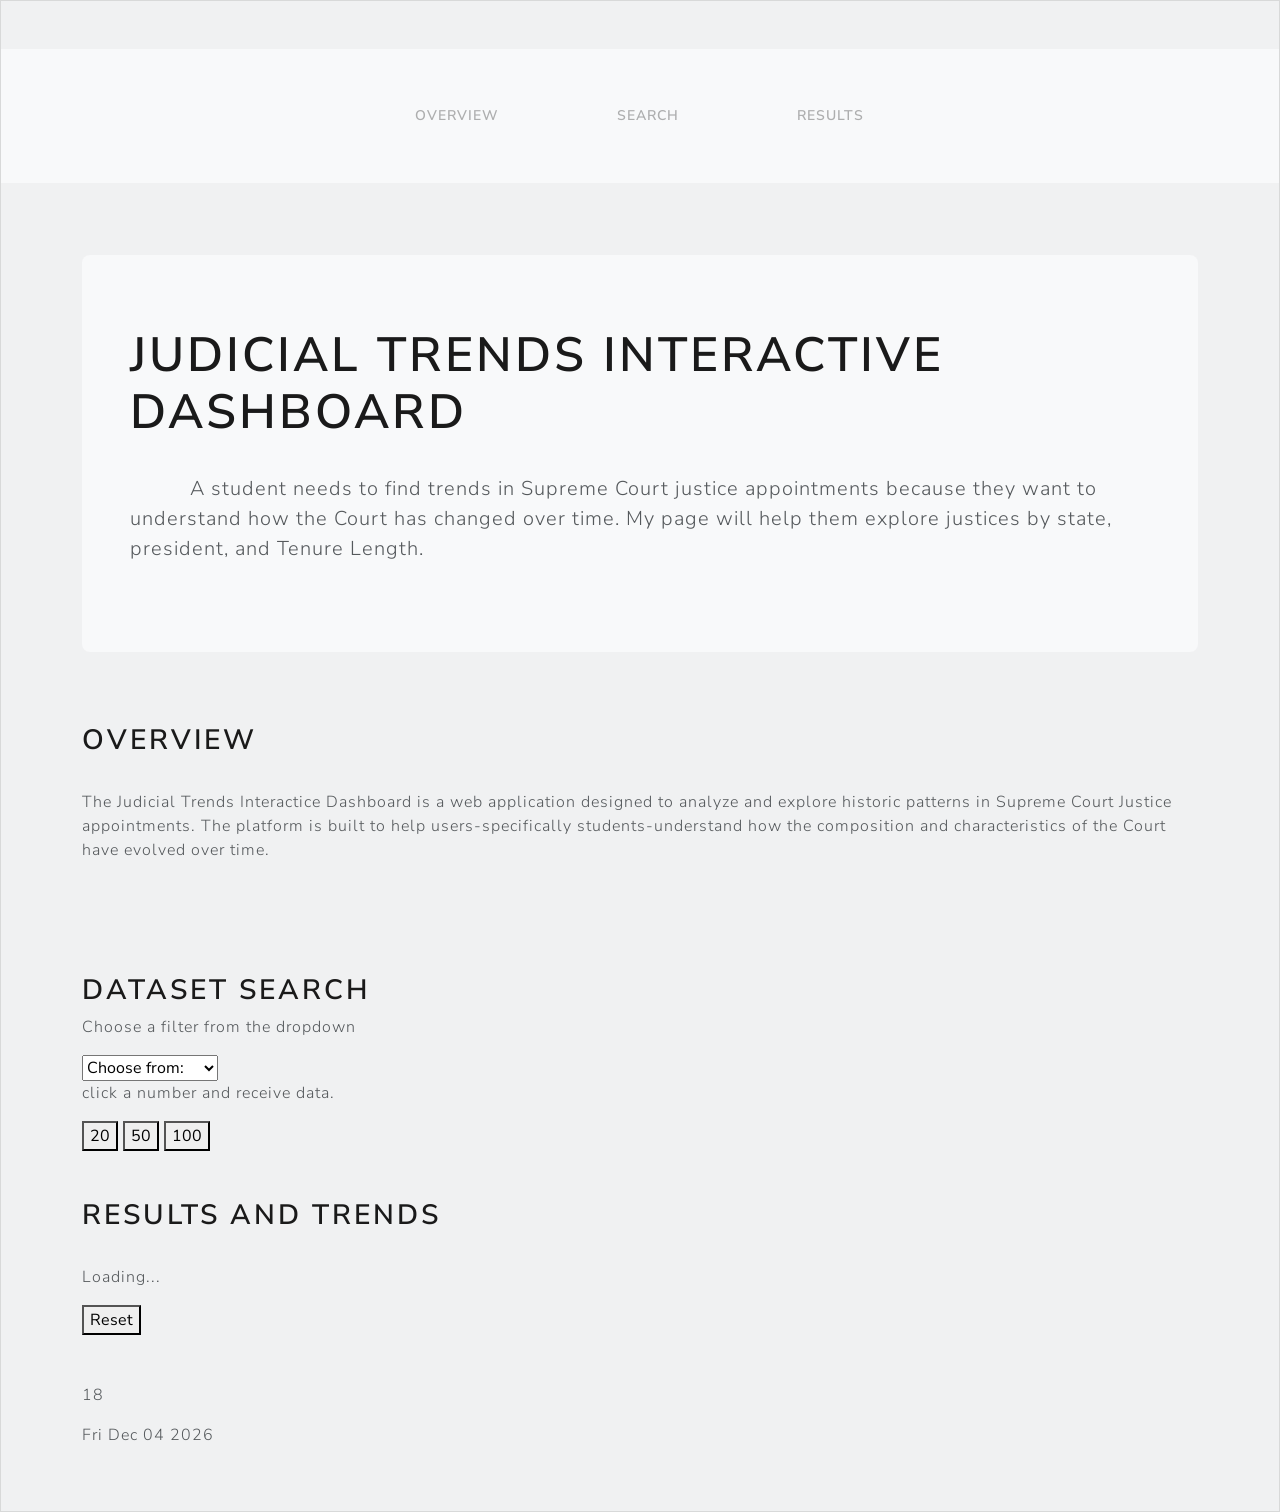
<file: index.html>
﻿<!DOCTYPE html>
<html lang="en">
  <head>
    <meta charset="utf-8">
    <meta name="viewport" content="width=device-width, initial-scale=1">
    <title>Judicial Trends Interactive Dashboard: Search Supreme Court Justices</title>
    <link rel="stylesheet" href="css/bootstrap.min.css">
  </head>
  <body class="bg-light">
    <header>
      <nav class="navbar navbar-expand-lg bg-body-tertiary">
        <div class="container">		
          <section id="links">
            <ul class="navbar-nav ms-auto">
              <li class="nav-item"><a class="nav-link" href="#overview">Overview</a></li>
              <li class="nav-item"><a class="nav-link" href="#search">Search</a></li>
              <li class="nav-item"><a class="nav-link" href="#results">Results</a></li>
            </ul>
          </section>
        </div>
      </nav>
    </header>
    <main class="container">
      <div class="p-5 mb-4 bg-body-tertiary rounded-3">
        <h1 class="display-5 fw-bold">Judicial Trends Interactive Dashboard</h1>
        <p class="fs-4">
          A student needs to find trends in Supreme Court justice appointments because they want to understand how the Court has changed over time. My page will help them explore justices by state, president, and Tenure Length.
        </p>
      </div>


      <section id="overview" class="mb-5">
        <h2 class="fw-bold">Overview</h2>
        <p>The Judicial Trends Interactice Dashboard is a web application designed to analyze and explore historic patterns in Supreme Court Justice appointments. The platform is built to help users-specifically students-understand how the composition and characteristics of the Court have evolved over time.</p>
      </section>	


	  <section id="search">
	    <h2 class="fw-bold">Dataset Search</h2>
		 <p>Choose a filter from the dropdown</p>
		<select id="presidentSelect">
		 <option value="filter">Choose from:</option>
		 <option value="Nominated by">Nominated By</option>
		 <option value="State">State</option>
		 <option value="Date confirmed">Date Confirmed</option>
		</select>		
         <p>click a number and receive data.</p>
		<button id="show-twenty" type="button">20</button>
		<button id="show-fifty" type="button">50</button>
		<button id="show-one-hundred" type="button">100</button>
	  </section>

	  
      <section id="results" class="mb-5">
        <h2 class="fw-bold">Results and Trends</h2>
        <p id="results-list"></p>
		<button id="resetButton">Reset</button>
      </section>
		<p id="greeting-1"></p>
	    <p id="stamp-1"></p>
    </section>
   </main>
  <script src="script.js"></script>
 </body>
</html>
</file>
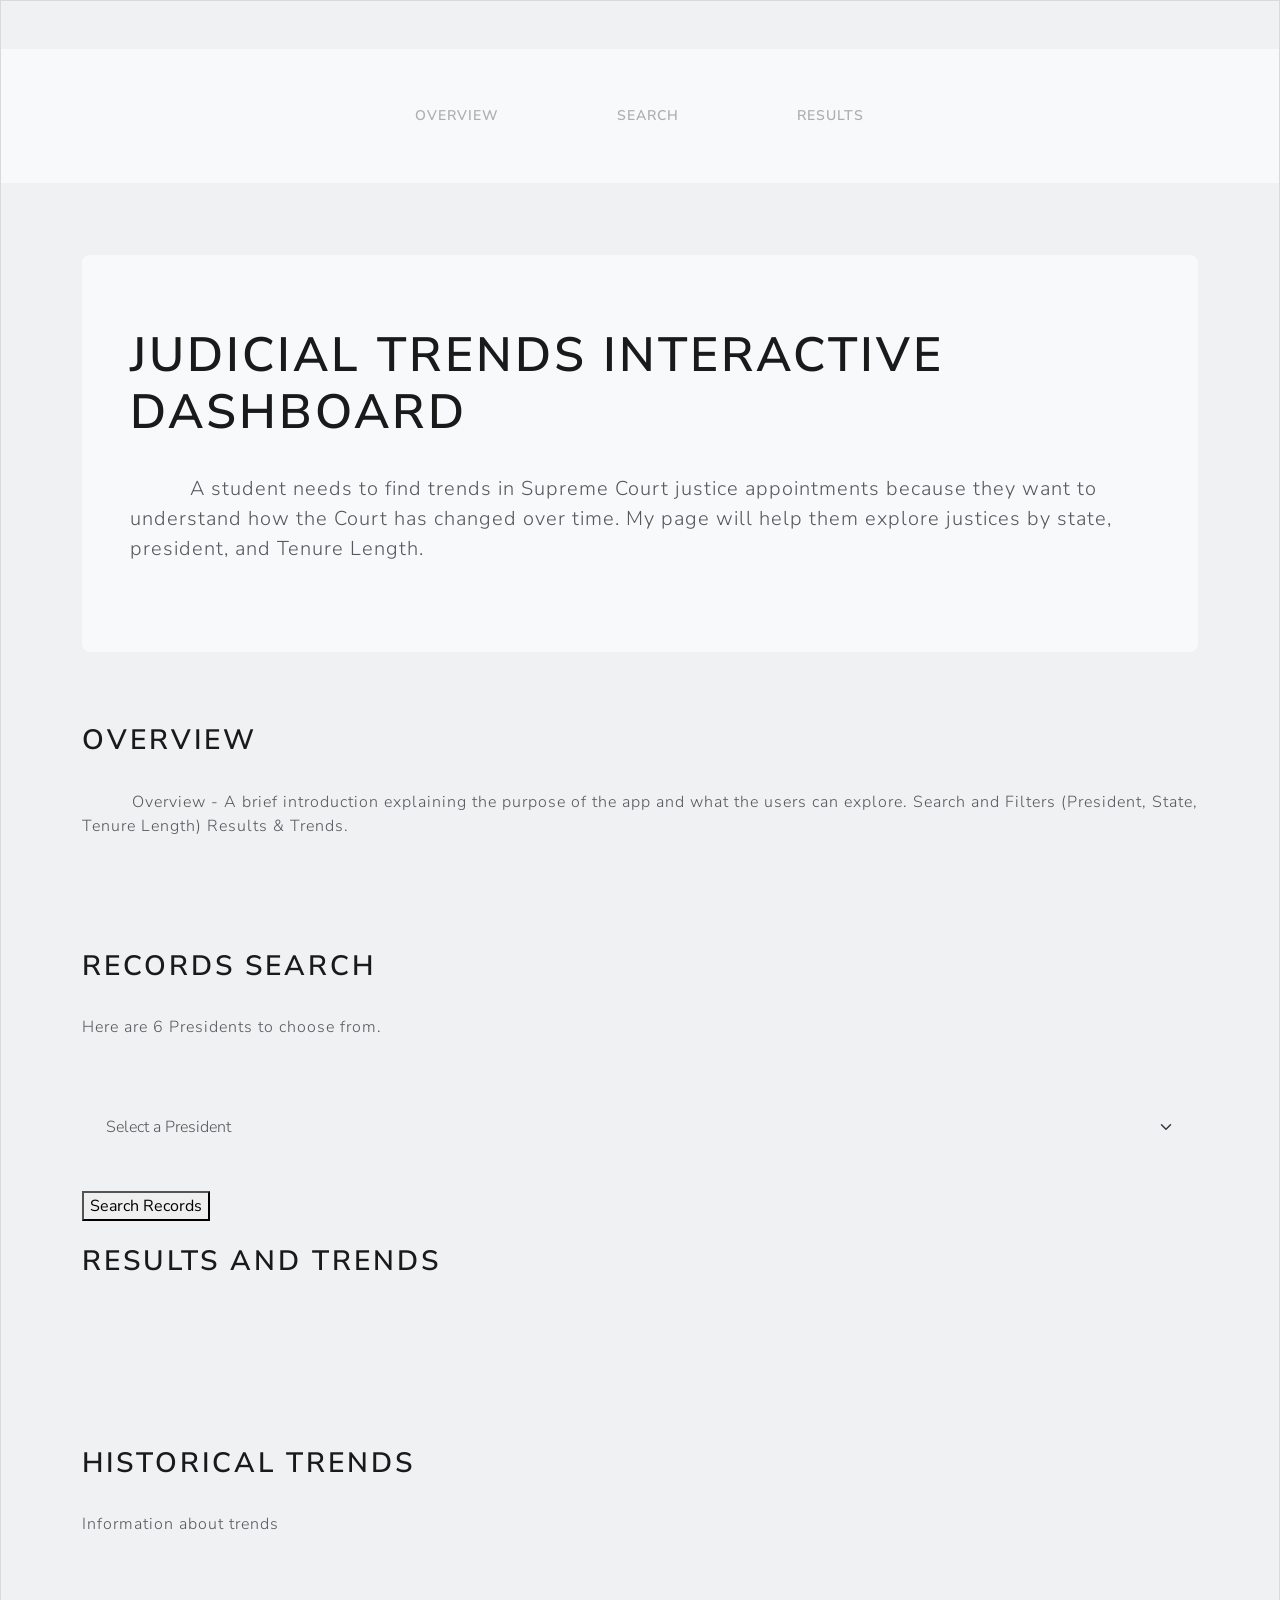
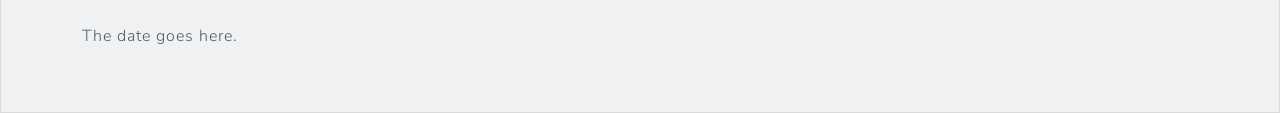
<file: index.index.html>
﻿<!DOCTYPE html>
<html lang="en">
  <head>
    <meta charset="utf-8">
    <meta name="viewport" content="width=device-width, initial-scale=1">

    <title>Judicial Trends Interactive Dashboard: Search Supreme Court Justices</title>
    <link rel="stylesheet" href="css/bootstrap.min.css">
  </head>

  <body class="bg-light">
    <header>
      <nav class="navbar navbar-expand-lg bg-body-tertiary">
        <div class="container">
		
          <section id="links">
            <ul class="navbar-nav ms-auto">
              <li class="nav-item"><a class="nav-link" href="#overview">Overview</a></li>
              <li class="nav-item"><a class="nav-link" href="#search">Search</a></li>
              <li class="nav-item"><a class="nav-link" href="#results">Results</a></li>
            </ul>
          </section>
        </div>
      </nav>
    </header>

    <main class="container">
      <div class="p-5 mb-4 bg-body-tertiary rounded-3">
        <h1 class="display-5 fw-bold">Judicial Trends Interactive Dashboard</h1>
        <p class="fs-4">
          A student needs to find trends in Supreme Court justice appointments because they want to understand how the Court has changed over time. My page will help them explore justices by state, president, and Tenure Length.
        </p>
      </div>

      <section id="overview" class="mb-5">
        <h2 class="fw-bold">Overview</h2>
        <p>
          Overview - A brief introduction explaining the purpose of the app and what the users can explore. Search and Filters (President, State, Tenure Length) Results & Trends.
        </p>
      </section>
	
 <h2 class="fw-bold">Records Search</h2>
        <p>Here are 6 Presidents to choose from.</p>

        <div class="mb-3">
          <select id="president-select" class="form-select">
            <option value="">Select a President</option>
            <option value="Washington">George Washington</option>
            <option value="Lincoln">Abraham Lincoln</option>
            <option value="FDR">Franklin D. Roosevelt</option>
            <option value="Reagan">Ronald Reagan</option>
            <option value="Richard Nixon">Richard Nixon</option>
            <option value="Trump">Donald Trump</option>
          </select>
        </div>

	  <button id="Records-button">Search Records</button>
	  
 <!-- <h2 class="fw-bold">State Search</h2> 
		<p>Here are 6 States to choose from.</p>
		
		<div class="mb-3">
		  <select id="state-select" class="form-select">
			<option value="">Select a State</option>
			<option value=""></option>
			<option value=""></option>
			<option value=""></option>
			<option value=""></option>
			<option value=""></option>
			<option value=""></option>
		  </select>
		</div>

	  <button id="state-search-button">Search State</button>
 <h2 class="fw-bold"</h2>
		<p>Here are 6 Tenure Length</p>															 
		 <div>
		  <select>
			  <option value=""</option>
			  <option value=""</option>
			  <option value=""</option>
			  <option value=""</option>
			  <option value=""</option>
			  <option value=""</option>
		 </div>
		</select>-->
		  
	  
      <section id="results" class="mb-5">
        <h2 class="fw-bold">Results and Trends</h2>
        <p id="results-list"></p>
      </section>

      <section id="historical-trends" class="mb-5">
        <h2 class="fw-bold">Historical Trends</h2>
        <p id="trends">Information about trends</p>
      </section>

	  <!-- <button id="justice-name-button">Search Supreme Court Justices</button> -->
	  <p id="greeting-1" greeting.textContent=now.getHours();>The date goes here.</p>
	  <p id="stamp-1" stamp.textContent=now.toDateString();></p>

      </section>
    </main>

    <script src="script.script.js"></script>
  </body>
</html>
</file>
